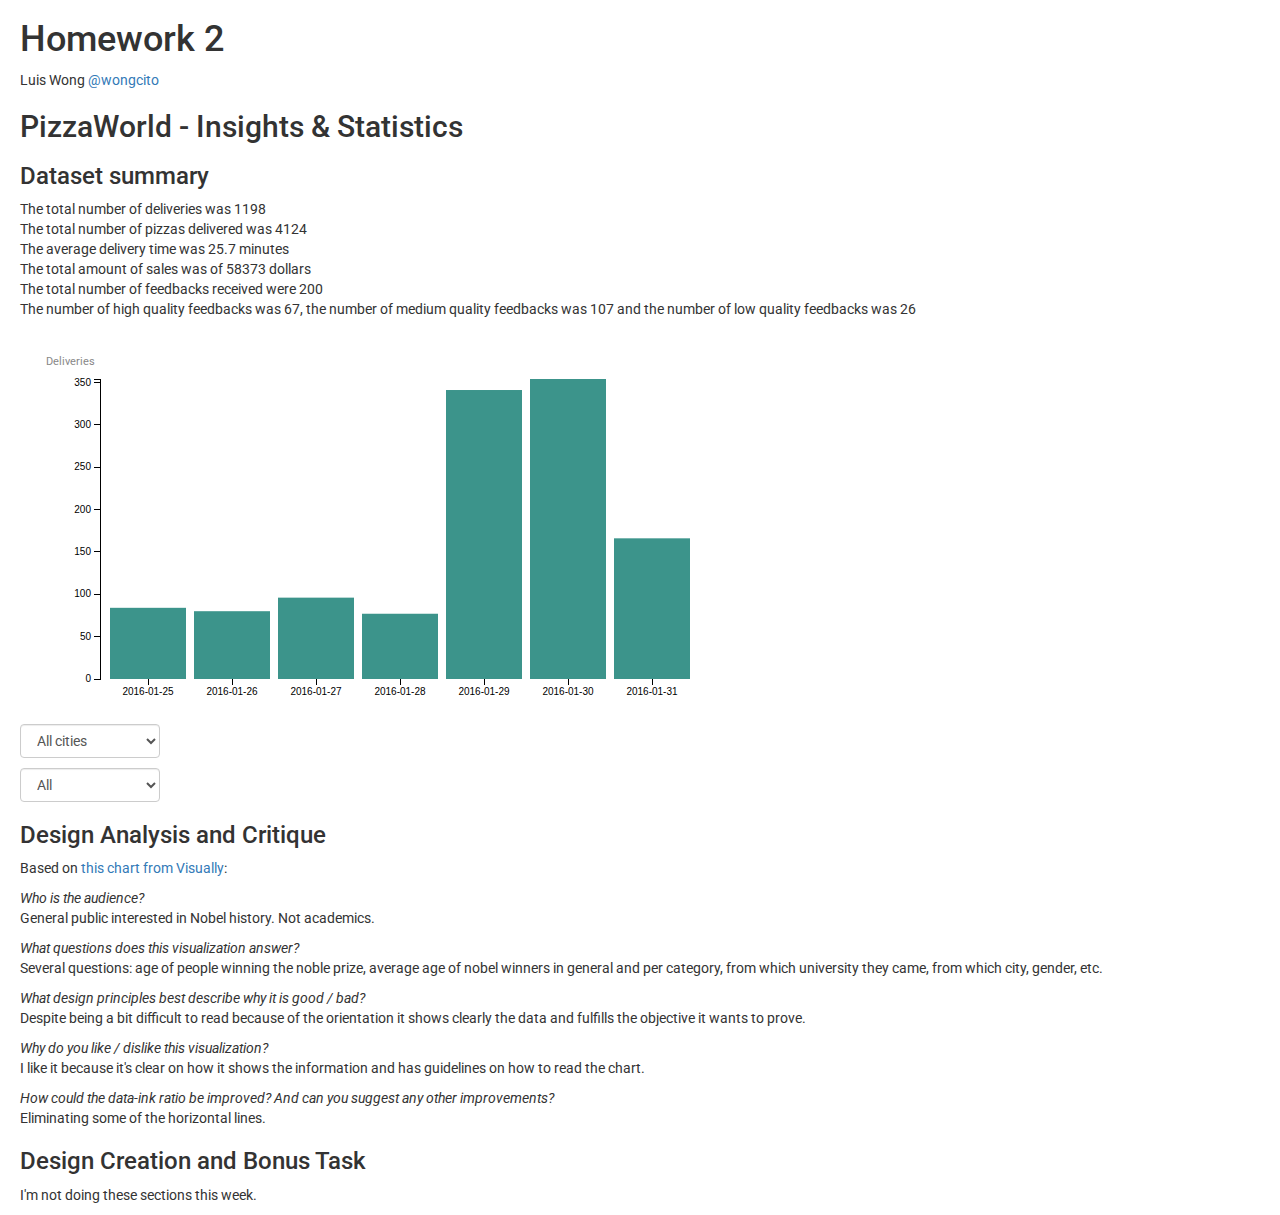
<file: cs171/hw2/index.html>
<!doctype html>
<html>
	<head>
		<meta charset="utf-8">
		<meta name="description" content="">
		<meta name="viewport" content="width=device-width, initial-scale=1">
		<title>CS171 - HW2</title>

		<!-- Load CSS libraries -->
		<link rel="stylesheet" type="text/css"
href="https://fonts.googleapis.com/css?family=Roboto">
		<link rel="stylesheet" href="css/bootstrap.min.css">
		<link rel="stylesheet" href="css/style.css">
	</head>
	<body>

	<!-- ********************** ADD YOUR HTML-ELEMENTS HERE *********************** -->
	<!-- Make sure to include a div-container with the id: 'chart-area' -->
	<h1>Homework 2</h1>
		<p>Luis Wong <a href="http://twitter.com/wongcito" target="_blank">@wongcito</a></p>
		<h2>PizzaWorld - Insights & Statistics</h2>
		<h3>Dataset summary</h3>
		<div id="summary"></div>
		<div id="p1"></div>
		<div id="p2"></div>
		<div id="p3"></div>
		<div id="p4"></div>
		<div id="p5"></div>
		<div id="p6"></div>
		<div id="chart-area"></div>

		<div class="user-control">
			<select id="cities" class="form-control" onchange="dataManipulation()">
			  <option value="all">All cities</option>
			  <option value="Boston">Boston</option>
			  <option value="Cambridge">Cambridge</option>
			  <option value="Somerville">Somerville</option>
			</select>
			<p></p>
			<select id="platform" class="form-control" onchange="dataManipulation()">
			  <option value="allphones">All</option>
			  <option value="web">Web</option>
			  <option value="phone">Phones</option>
			</select>
		</div>

		<h3>Design Analysis and Critique</h3>
		<p>Based on <a href="http://visual.ly/nobels-no-degrees-english" target="_blank">this chart from Visually</a>:</p>
		<i>Who is the audience?</i>
		<p>General public interested in Nobel history. Not academics.</p>
		<i>What questions does this visualization answer?</i>
		<p>Several questions: age of people winning the noble prize, average age of nobel winners in general and per category, from which university they came, from which city, gender, etc.</p>
		<i>What design principles best describe why it is good / bad?</i>
		<p>Despite being a bit difficult to read because of the orientation it shows clearly the data and fulfills the objective it wants to prove.</p>
		<i>Why do you like / dislike this visualization?</i>
		<p>I like it because it's clear on how it shows the information and has guidelines on how to read the chart.</p>
		<i>How could the data-ink ratio be improved? And can you suggest any other improvements?</i>
		<p>Eliminating some of the horizontal lines.</p>
		<h3>Design Creation and Bonus Task</h3>
		<p>I'm not doing these sections this week.</p>

	<!-- Load JS libraries: jQuery, bootstrap, D3, D3 Tooltips -->
	<script src="js/jquery.min.js"></script>
	<script src="js/bootstrap.min.js"></script>
	<script src="js/d3.min.js"></script>
	<script src="js/d3-tip.js"></script>

	<!-- Completed: Data loading, bar chart rendering -->
	<script src="js/delivery-data.js"></script>
	<script src="js/feedback-data.js"></script>
	<script src="js/barchart.js"></script>

	<!-- ****** TODO: FILTER DATA, DISPLAY BAR CHART & KEY FIGURES ****** -->
	<script src="js/main.js"></script>
	</body>
</html>
</file>
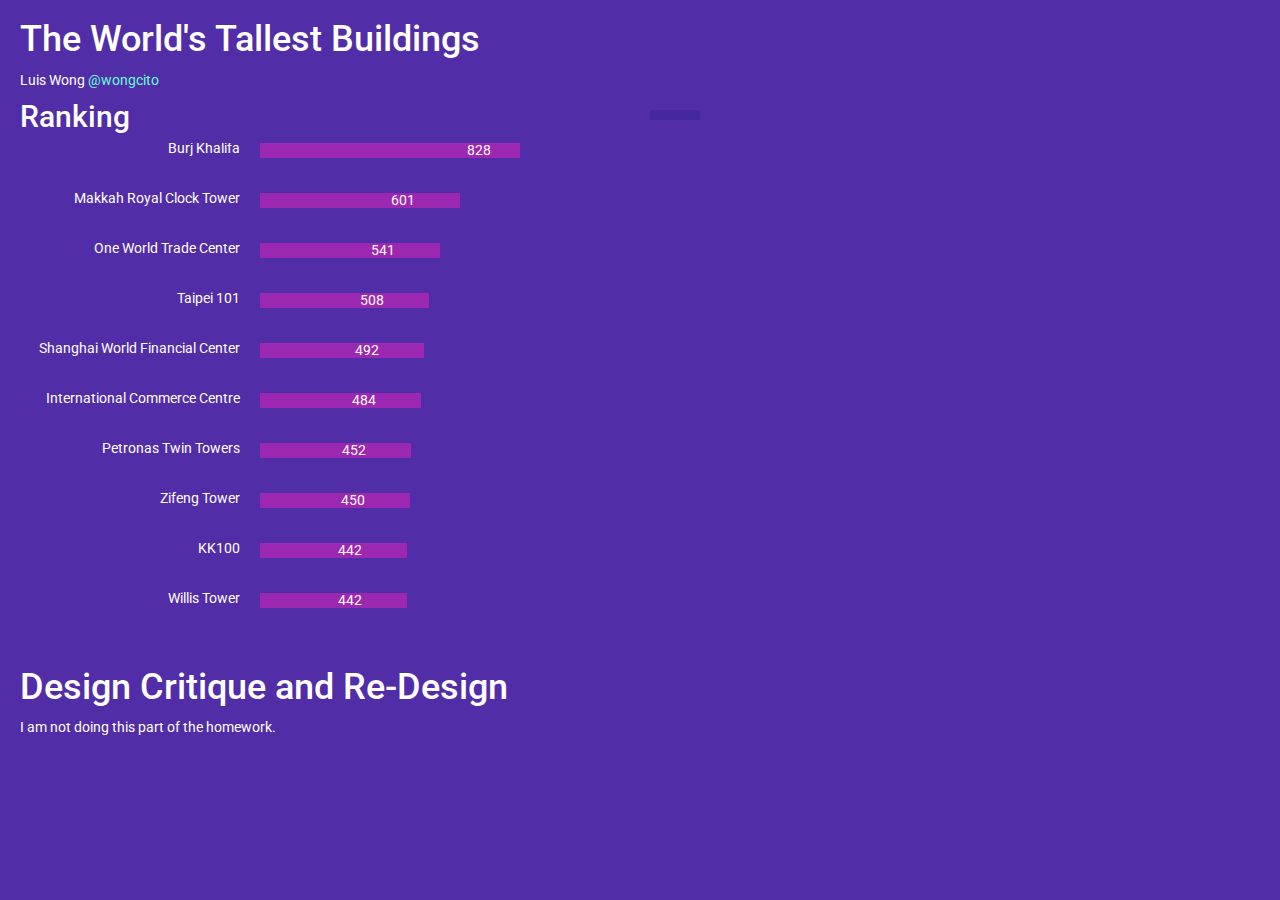
<file: cs171/hw3/index.html>
<!doctype html>
<html>
	<head>
		<meta charset="utf-8">
		<meta name="description" content="">
		<meta name="viewport" content="width=device-width, initial-scale=1">
		<title>CS171 - HW2</title>

		<!-- Load CSS libraries -->
		<link rel="stylesheet" type="text/css"
href="https://fonts.googleapis.com/css?family=Roboto">
		<link rel="stylesheet" href="css/bootstrap.min.css">
		<link rel="stylesheet" href="css/style.css">
	</head>
	<body >

	<!-- ********************** ADD YOUR HTML-ELEMENTS HERE *********************** -->
	<!-- Make sure to include a div-container with the id: 'chart-area' -->
	<h1>The World's Tallest Buildings</h1>
		<p>Luis Wong <a href="http://twitter.com/wongcito" target="_blank">@wongcito</a></p>
		<div class="row">
  <div class="col-md-6" id="columna1">
		<h2>Ranking</h2>
	</div>
  <div class="col-md-6" id="columna2"></div>
		<h2 id="title_city"></h2>
		<table class="table-condensed table-responsive table-striped">
			<tr id="headertable">
				<th id="heightTitle"></th>
				<th id="cityTitle"></th>
				<th id="countryTitle"></th>
				<th id="floorTitle"></th>
				<th id="yearTitle"></th>
			</tr>
			<td id="heightDet"></td>
			<td id="cityDet"></td>
			<td id="countryDet"></td>
			<td id="floorDet"></td>
			<td id="yearDet"></td>
			<tr>
			</tr>
		</table>
		<img id="myImg">
</div>

 <h1>Design Critique and Re-Design</h1>
 <p>I am not doing this part of the homework.</p>

	<!-- Load JS libraries: jQuery, bootstrap, D3, D3 Tooltips -->
	<script src="js/jquery.min.js"></script>
	<script src="js/bootstrap.min.js"></script>
	<script src="js/d3.min.js"></script>
	<script src="js/d3-tip.js"></script>
	<script src="js/main.js"></script>
	</body>
</html>
</file>
<file: cs171/hw2/css/style.css>
/* ************ ADD YOUR CUSTOM STYLES ************ */



/****************/
/*   BAR-CHART  */
/****************/
body {
    padding-left: 20px;
    font-family: 'Roboto';
}

.bar {
  fill: #3C948B;
}

.bar:hover {
  fill: #8E7060;
}

.axis {
  font: 10px sans-serif;
}

.axis path,
.axis line {
  fill: none;
  stroke: #000;
  shape-rendering: crispEdges;
}

.x-axis path {
  display: none;
}

.axis-title {
	fill: #888;
	font-size: 11px;
}


.form-control {
  width: 10em;
}

/****************/
/*   TOOLTIPS   */
/****************/

.d3-tip {
  padding: 12px;
  background: rgba(0, 0, 0, 0.8);
  color: #fff;
  border-radius: 2px;
  pointer-events: none;
}

.d3-tip:after {
  box-sizing: border-box;
  display: inline;
  font-size: 10px;
  width: 100%;
  line-height: 1;
  color: rgba(0, 0, 0, 0.8);
  position: absolute;
  pointer-events: none;
}

.d3-tip.n:after {
  content: "\25BC";
  margin: -3px 0 0 0;
  top: 100%;
  left: 0;
  text-align: center;
}
</file>
<file: cs171/hw3/css/style.css>
/* ************ ADD YOUR CUSTOM STYLES ************ */



/****************/
/*   BAR-CHART  */
/****************/
body {
    padding-left: 20px;
    font-family: 'Roboto';
    background-color: #512DA8;
    color: white;
}

a {
  color: #64FFDA;

}

.d3-tip {
  line-height: 1;
  font-weight: bold;
  font-size: 0,5em;
  padding: 12px;
  background: rgba(0, 0, 0, 0.5);
  color: #fff;
  border-radius: 2px;
}

#headertable {
  background-color: #4527A0;
}

.table {
  width: 75%;
}

.names {

  fill: white;
}

.meters {

  fill: white;
}


h2 {
  padding-top: 0px;
  margin-top: 0px;
}
</file>
